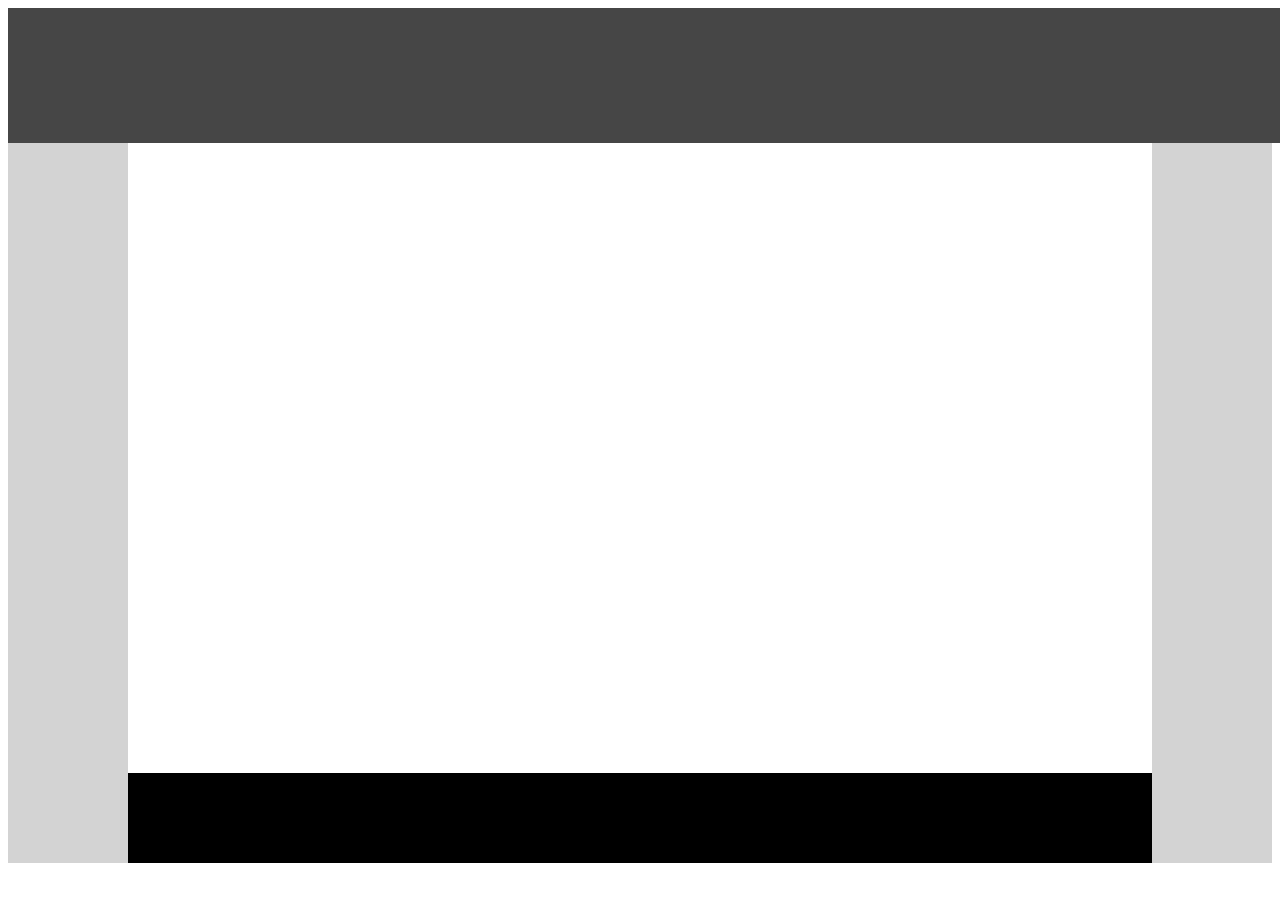
<file: first/index.html>
<!-- Put your HTML HERE, make sure to connect your index.css sheet -->
<!DOCTYPE html>
<html lang="en">
<head>
    <meta charset="UTF-8">
    <meta name="viewport" content="width=device-width, initial-scale=1.0">
    <link rel="stylesheet" href="index.css" />
     <title>Document</title>
    
</head>
<body>
    <div class="entire-page">
        <div class="header">
        </div>
        <div class="bottom-box">
            <div class="side-box1"></div>
            <div class="middle-box">
                <div class="white-box"></div>
                <div class="black-box"></div>
            </div>
            <div class="side-box2"></div>

        </div>
    </div>
</body>
</html>
</file>
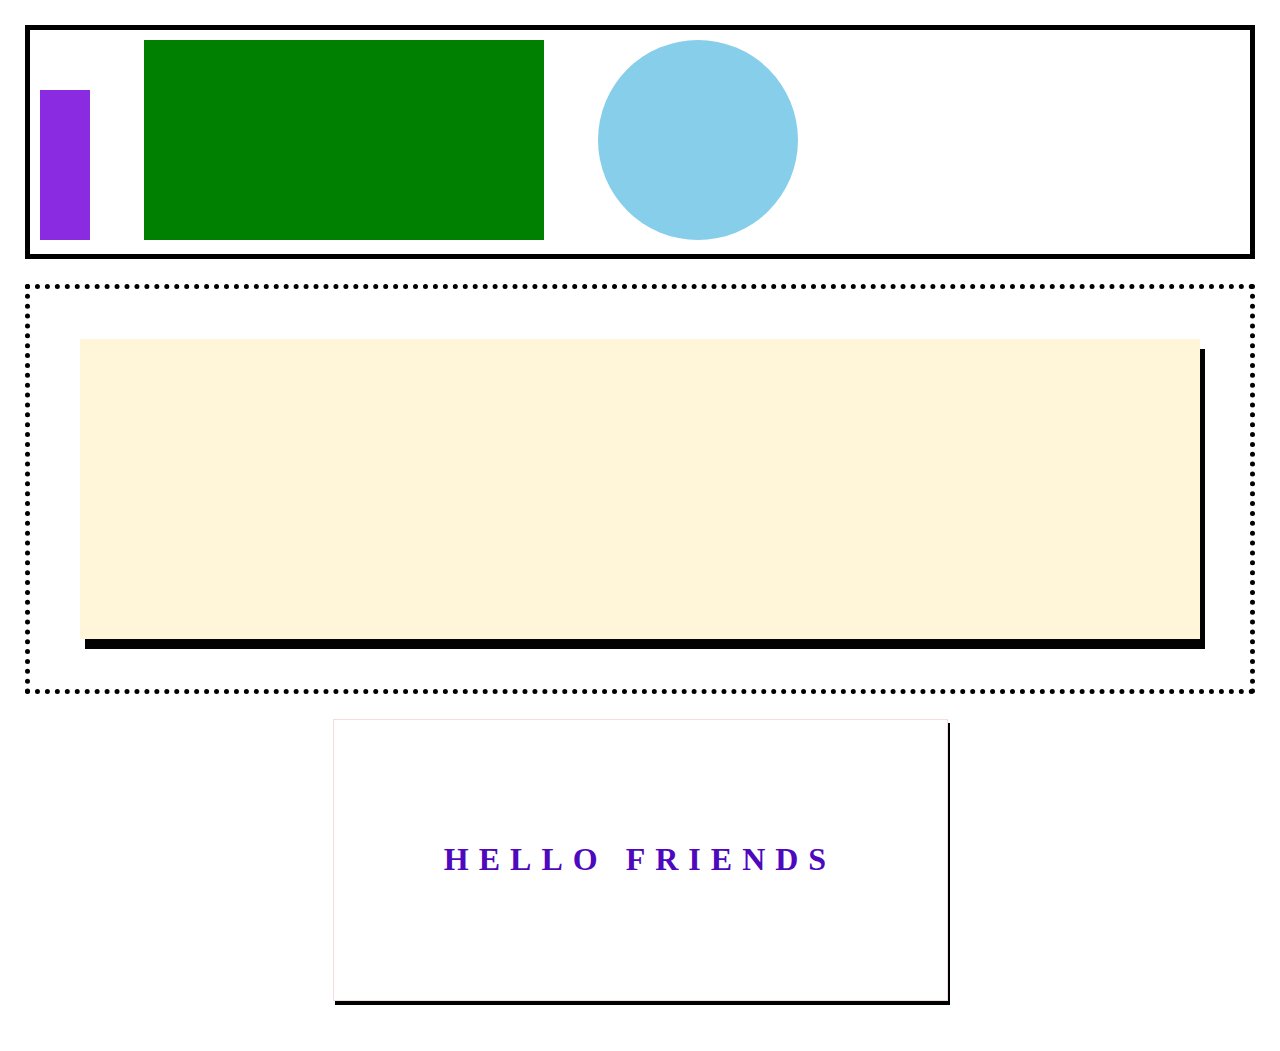
<file: second/index.html>
<!-- Put your HTML HERE, make sure to connect your index.css sheet -->
<!DOCTYPE html>
<html lang="en">
<head>
   <link rel="stylesheet" href="index.css">
    <title>HTML-doc2</title>
</head>
<body>
    <div class="box-1">
       
         <div class="purple-box">

         </div>
        <div class="green-box">

        </div>
        <div class="blue-circle">

        </div>
        
    </div>
    <div class="box-2">
        
        <div class="yellow-box">

        </div>
    </div>
    <div class="box-3">
       
        <h1>HELLO FRIENDS</h1>
    
    </div>
    
    
</body>
</html>
</file>
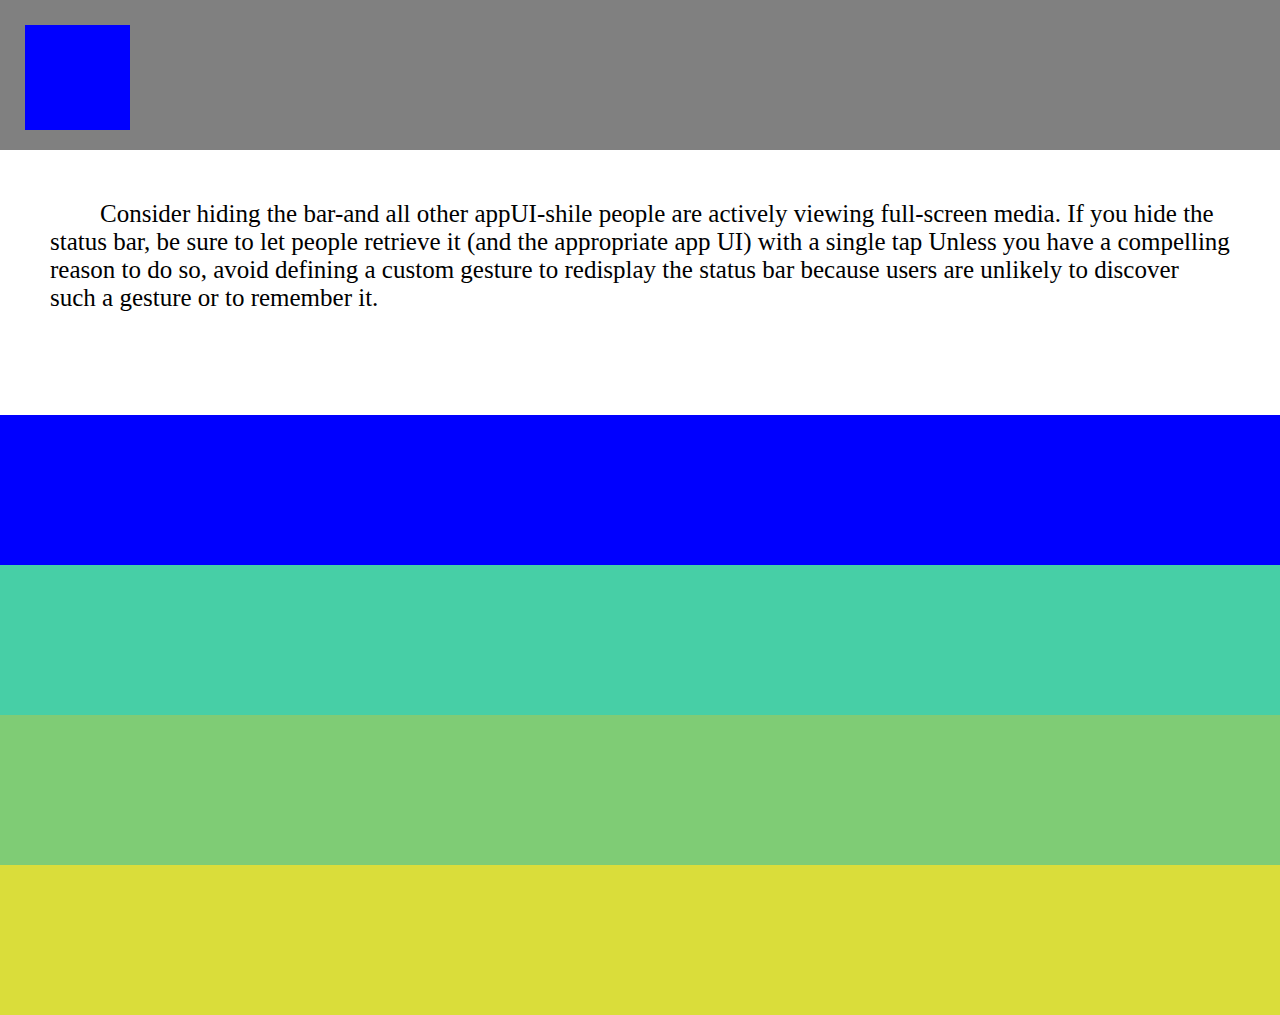
<file: third/index.html>
<!-- Put your HTML HERE, make sure to connect your index.css sheet -->
<!DOCTYPE html>
<html lang="en">
<head>
    
    <title>HTML-Doc3</title>
    <link rel="stylesheet"  href="index.css" />
</head>
<body>
    <div class="gray-box"> 
        <div class="small-blue"> 

        </div>
    </div>
    <div class="text-box" >
        <span class="text-box" > Consider hiding the bar-and all other appUI-shile people are actively viewing full-screen media. If you hide the status bar, be sure to let people retrieve it (and the appropriate app UI) with a single tap Unless you have a compelling reason to do so, avoid defining a custom gesture to redisplay the status bar because users are unlikely to discover such a gesture or to remember it.</p>
    </span>
</div>
    <div class="blue-box"></div>
    <div class="green-box"></div>
    <div class="lime-box"></div>
    <div class="yellow-box"></div>
</body>
</html>
</file>
<file: first/index.css>
.header {
    background-color: rgb(70, 70, 70);
    width: 100vw;
    height: 15vh;
}
.bottom-box {
    display: flex;
   
}
.side-box1 {
    background-color:  lightgray;
    width: 10vw;
    height: 80vh;
}
.middle-box {
    display: flex;
background-color:  white;
width: 80vw;
height: 80vh;
}
.black-box {
    background-color: black;
    width: 80vw;
    height: 10vh;
    align-self: flex-end;
}
.side-box2 {
 background-color: lightgray;
 width: 10vw;
 height: 80vh;
}
</file>
<file: second/index.css>
body  {
    padding: 25px;
    margin: 0;
}
.box-1  {
    width: 100%;
    padding: 10px;
    border: 5px solid black;
    box-sizing: border-box;

}
    .purple-box {
        width: 50px;
        height: 150px;
        background-color: blueviolet;
        display: inline-block;
    }
    .green-box {
        width: 400px;
        height: 200px;
        display: inline-block;
        margin: 0 50px;
        background-color: green;
    
    }
    .blue-circle {
        width: 200px;
        height: 200px;
        border-radius: 50%;
        background-color: skyblue;
        display: inline-block;
    }
.box-2 {
    width: 100%;
    border: 5px dotted black;
    padding: 50px;
    box-sizing: border-box ;
    margin-top: 25px; 
  }
    .yellow-box {
        width: 100%x;
        height: 300px;
        background-color: rgb(255, 245, 217);
        box-shadow:5px 10px rgb(3, 3, 3);
    }
.box-3 {
    width: 50%;
    border: 1px solid  rgb(248, 220, 220);
    background-color: rgb(255, 255, 255);
    padding: 100px;
    box-sizing: border-box ;
    margin: 25px auto; 
    box-shadow: 2px 4px black;
}
.box-3 h1 {
    width: 100%;
    text-align: center;
    color: rgb(78, 9, 190);
    letter-spacing: 10px;
    }
</file>
<file: third/index.css>
body {
    margin: 0px;
    padding: 0px;
}
.gray-box {
    height: 150px;
    width: 100%;
    background-color: gray;
    box-sizing: border-box;
    padding: 25px;
}
.small-blue  { 
    height: 105px;
    width: 105px;
    background-color: blue;
}
 .text-box {
    box-sizing: border-box;
    padding: 50px;
    font-size: 25px;

}
.blue-box {
    background-color: blue;
    height: 150px;
    width: 100%;

}
.green-box {
    background-color: rgb(71, 207, 166);
    height: 150px;
    width: 100%;
}
.lime-box {
    background-color: rgb(127, 204, 117);
    height: 150px;
    width: 100%;
}
.yellow-box {
    background-color: rgb(218, 221, 58);
    height: 150px;
    width: 100%;
}
</file>
